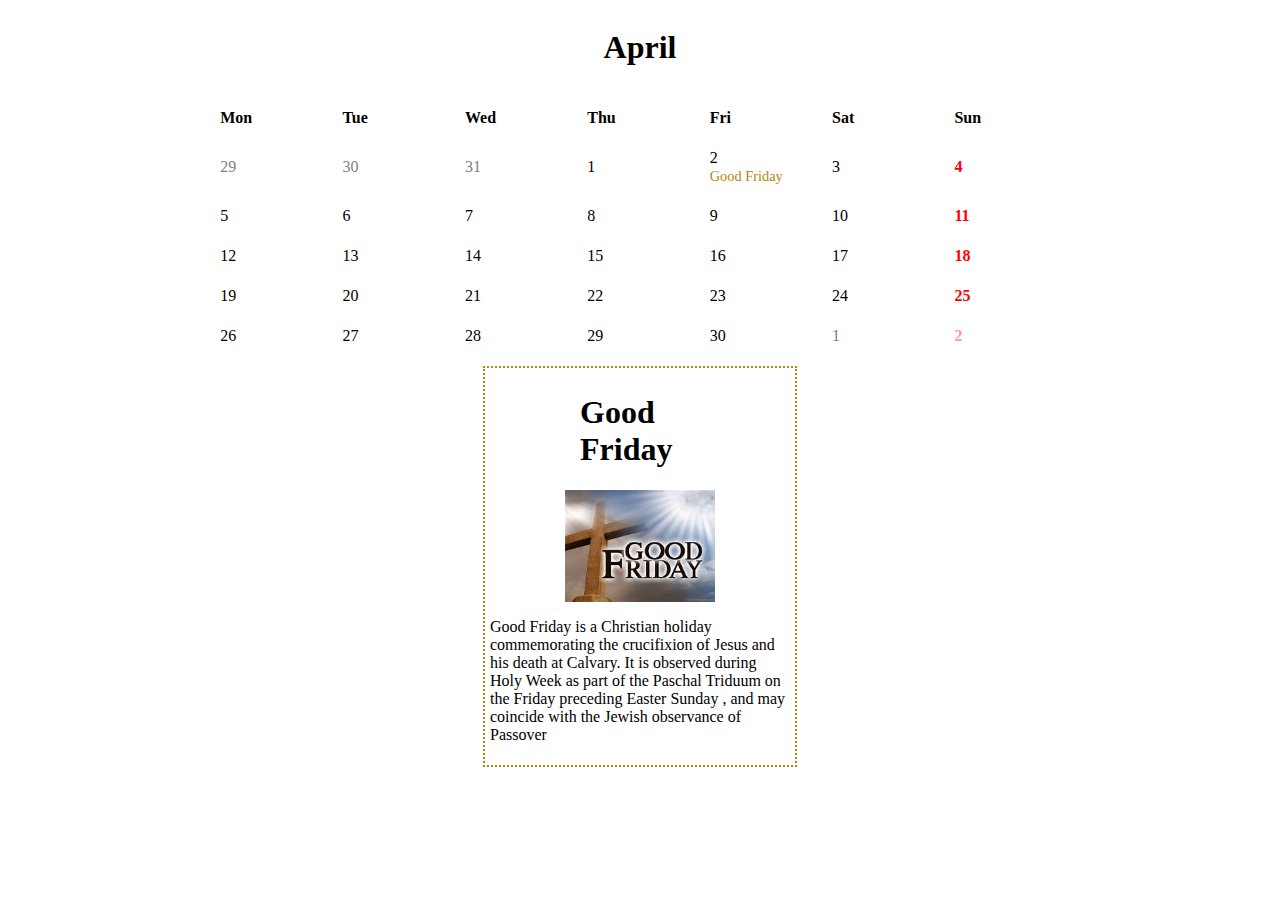
<file: apr.html>
<!DOCTYPE html>
<html lang="en">
<head>
    <title>Document</title>
    <meta charset="UTF-8">
    <meta http-equiv="X-UA-Compatible" content="IE=edge">
    <meta name="viewport" content="width=device-width, initial-scale=1.0">
    <link rel="stylesheet" href="style.css"
    
</head>
<body>
    <table style="border-spacing:15px 20px;" id="april" class="center_table">
        <caption><h1>April</h1></caption>
        <tr>
            <td class="name_Of_days">Mon</td>
            <td class="name_Of_days">Tue</td>
            <td class="name_Of_days">Wed</td>
            <td class="name_Of_days">Thu</td>
            <td class="name_Of_days">Fri</td>
            <td class="name_Of_days">Sat</td>
            <td class="name_Of_days">Sun</td>
           
        </tr>
        <tr>
            <td class="prev_or_next">29</td>
            <td class="prev_or_next">30</td>
            <td class="prev_or_next">31</td>
            <td>1</td>
            <td onmouseover="goodFriday()">2<br><span class="holidays_in_india">Good Friday</span></td>
            <td>3</td>
            <td class="sunday">4</td>

        </tr>
        <tr>
            <td>5</td>
            <td>6</td>
            <td>7</td>
            <td>8</td>
            <td>9</td>
            <td>10</td>
            <td class="sunday">11</td>

        </tr>
        <tr>
            <td>12</td>
            <td>13</td>
            <td>14</td>
            <td>15</td>
            <td>16</td>
            <td>17</td>
            <td class="sunday">18</td>

        </tr>
        <tr>
            <td>19</td>
            <td>20</td>
            <td>21</td>
            <td>22</td>
            <td>23</td>
            <td>24</td>
            <td class="sunday">25</td>

        </tr>
        <tr>
            <td >26</td>
            <td>27</td>
            <td>28</td>
            <td >29</td>
            <td >30</td>
            <td class="prev_or_next">1</td>
            <td class="sunday" style="opacity:0.4">2</td>

        </tr>
        
    </table>
    <div class="fest-description-india">
        
        <h1 class="center" style="margin-left: 30%;margin-right:30%">Good Friday</h1>
        <div class="festival">
            <img src="goodFriday.jpg" alt="newYear" class="center_img ">
        </div>
        <div class="description">
            <p class="describe">Good Friday is a Christian holiday commemorating the crucifixion of Jesus and his death at Calvary. It is observed during Holy Week as part of the Paschal Triduum on the Friday preceding Easter Sunday , and may coincide with the Jewish observance of Passover</p>
        </div>
    </div>
    <script src="script.js"></script>
</body>
    </html>
</file>
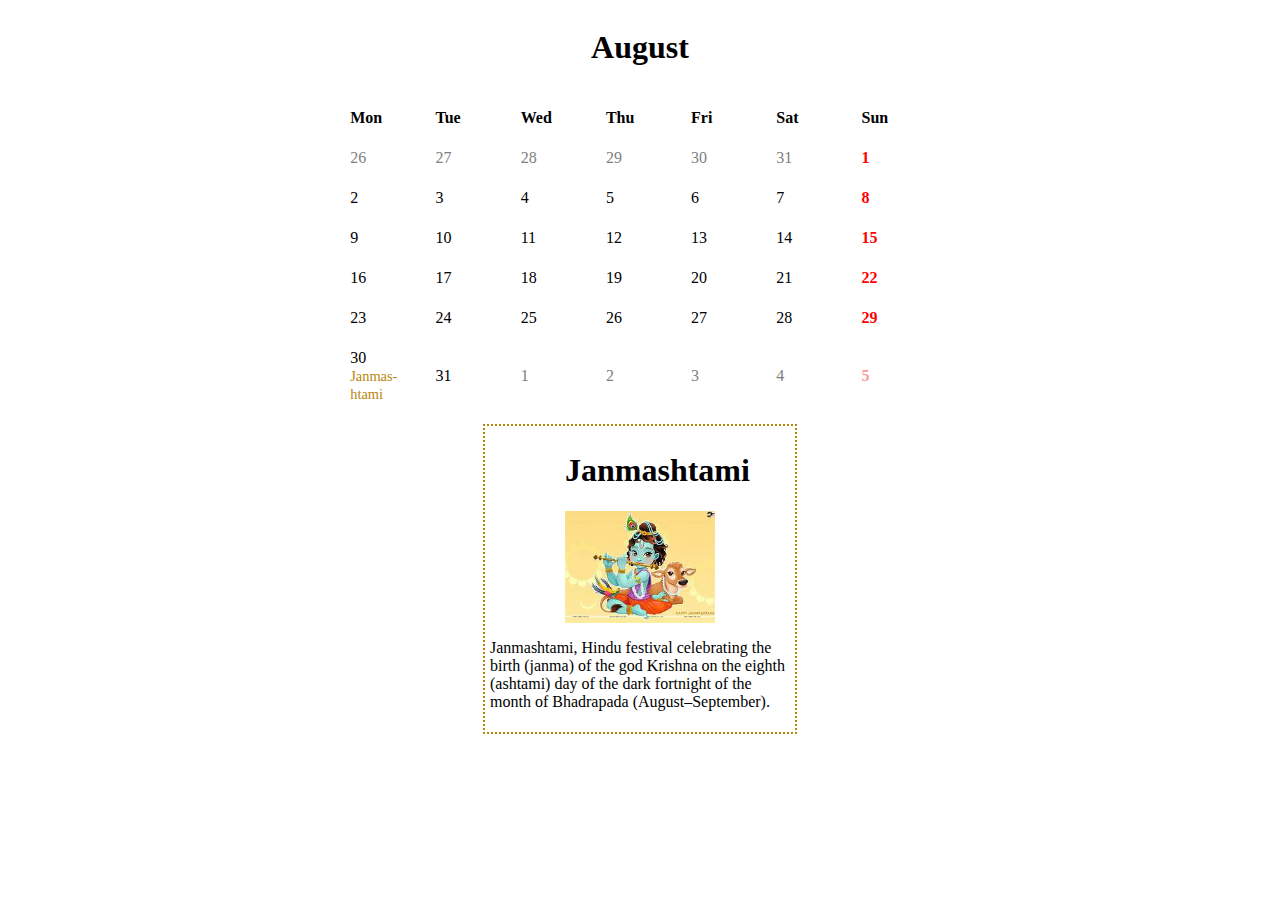
<file: aug.html>
<!DOCTYPE html>
<html lang="en">
<head>
    <title>Document</title>
    <meta charset="UTF-8">
    <meta http-equiv="X-UA-Compatible" content="IE=edge">
    <meta name="viewport" content="width=device-width, initial-scale=1.0">
    <link rel="stylesheet" href="style.css"
    
</head>
<body>
    <table style="border-spacing:15px 20px" id="august" class="center_table">
        <caption><h1>August</h1></caption>
        <tr>
            <td class="name_Of_days">Mon</td>
            <td class="name_Of_days">Tue</td>
            <td class="name_Of_days">Wed</td>
            <td class="name_Of_days">Thu</td>
            <td class="name_Of_days">Fri</td>
            <td class="name_Of_days">Sat</td>
            <td class="name_Of_days">Sun</td>
           
        </tr>
        <tr>
            <td class="prev_or_next">26</td>
            <td class="prev_or_next">27</td>
            <td class="prev_or_next">28</td>
            <td class="prev_or_next">29</td>
            <td class="prev_or_next">30</td>
            <td class="prev_or_next">31</td>
            <td class="sunday">1</td>
            

        </tr>
        <tr>
            <td>2</td>
            <td>3</td>
            <td>4</td>
            <td>5</td>
            <td>6</td>
            <td>7</td>
            <td class="sunday">8</td>
           

        </tr>
        <tr>
            <td>9</td>
            <td>10</td>
            <td>11</td>
            <td>12</td>
            <td>13</td>
            <td>14</td>
            <td class="sunday">15</td>
            

        </tr>
        <tr>
            <td>16</td>
            <td>17</td>
            <td>18</td>
            <td>19</td>
            <td>20</td>
            <td>21</td>
            <td class="sunday">22</td>
            

        </tr>
        <tr>
            <td>23</td>
            <td>24</td>
            <td>25</td>
            <td >26</td>
            <td >27</td>
            <td>28</td>
            <td class="sunday">29</td>

        </tr>
        <tr>
            <td onmouseover="janmashtami()">30<br><span class="holidays_in_india">Janmas-<br>htami</span></td>
            <td>31</td>
            <td class="prev_or_next">1</td>
            <td class="prev_or_next">2</td>
            <td class="prev_or_next">3</td>
            <td class="prev_or_next">4</td>
            <td class="sunday" style="opacity:0.4">5</td>

        </tr>
        
    </table>
    <div class="fest-description-india">
        <h1 class="center">Janmashtami</h1>
        <div class="festival">
            <img src="janmashtami.jpg" alt="newYear" class="center_img ">
        </div>
        <div class="description">
            <p class="describe">Janmashtami, Hindu festival celebrating the birth (janma) of the god Krishna on the eighth (ashtami) day of the dark fortnight of the month of Bhadrapada (August–September). </p>
        </div>
    </div>
    <script src="script.js"></script>
    </body>
    </html>
</file>
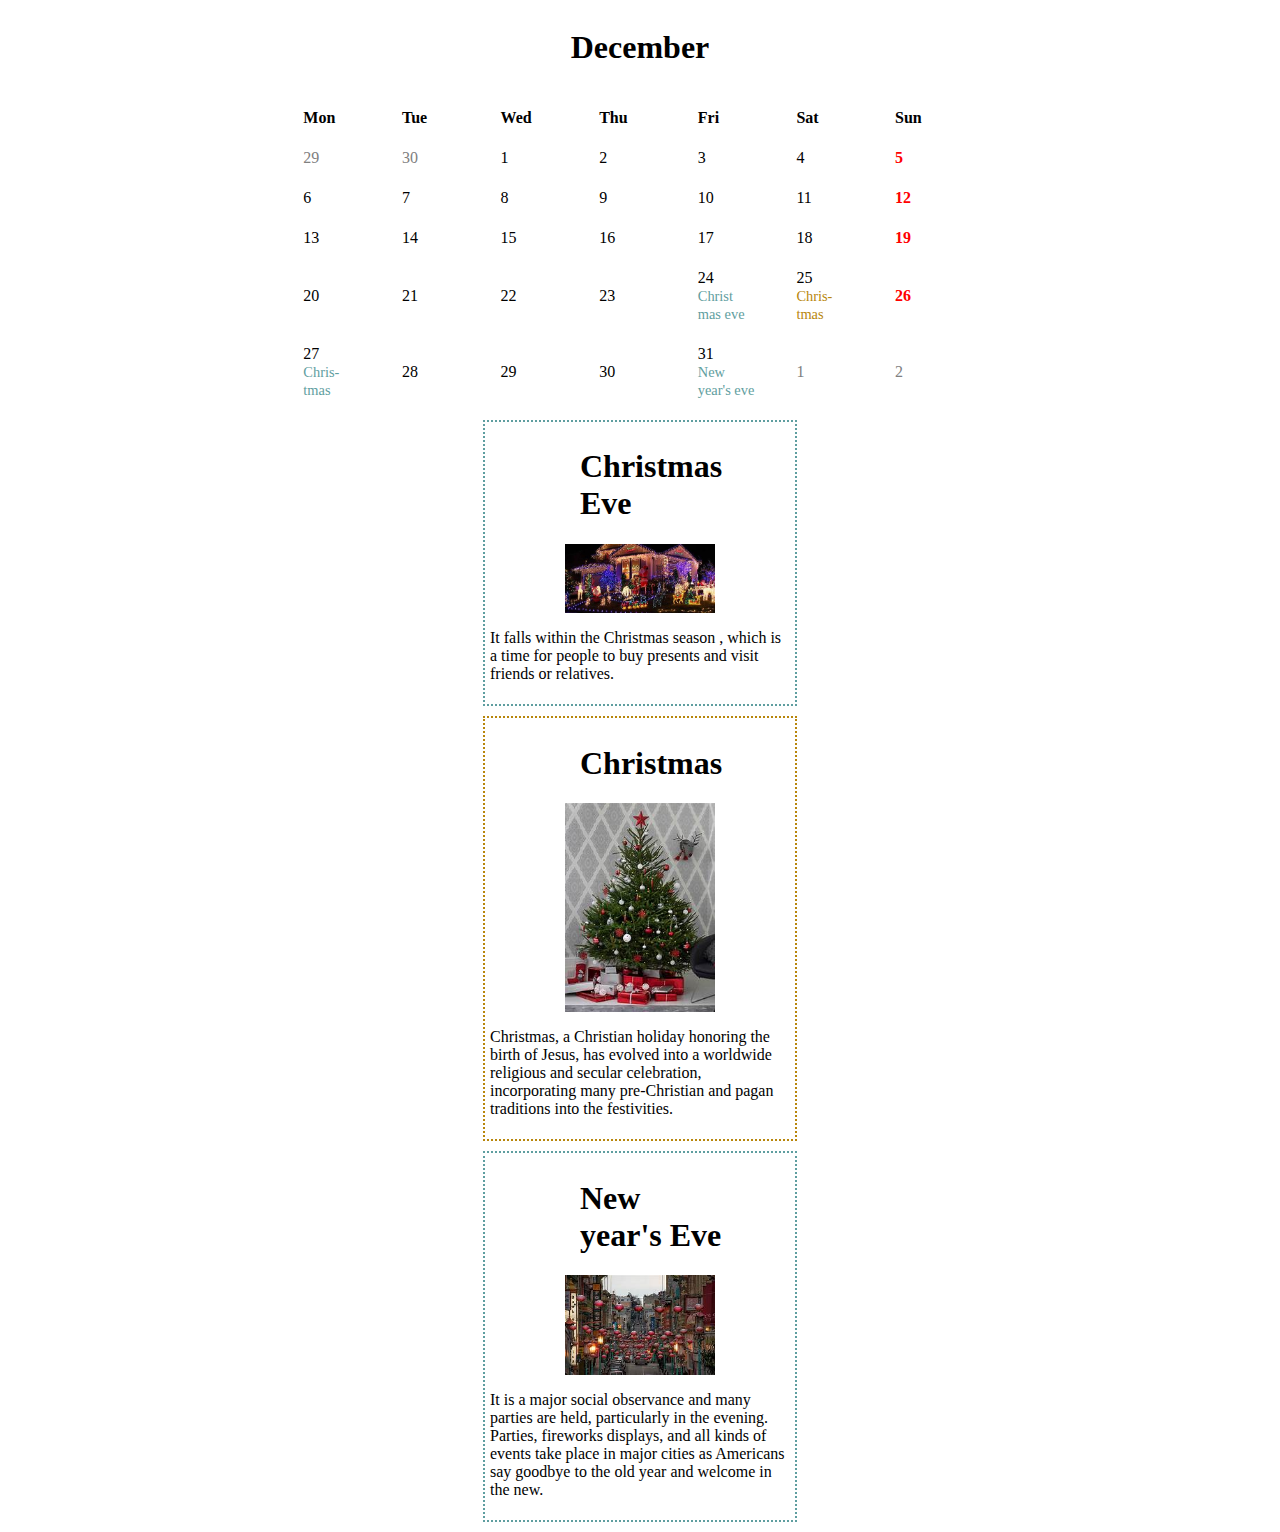
<file: dec.html>
<!DOCTYPE html>
<html lang="en">
<head>
    <title>Document</title>
    <meta charset="UTF-8">
    <meta http-equiv="X-UA-Compatible" content="IE=edge">
    <meta name="viewport" content="width=device-width, initial-scale=1.0">
    <link rel="stylesheet" href="style.css"
    
</head>
<body>
    <table style="border-spacing:15px 20px" id="december" class="center_table">
        <caption><h1>December</h1></caption>
        <tr>
            <td class="name_Of_days">Mon</td>
            <td class="name_Of_days">Tue</td>
            <td class="name_Of_days">Wed</td>
            <td class="name_Of_days">Thu</td>
            <td class="name_Of_days">Fri</td>
            <td class="name_Of_days">Sat</td>
            <td class="name_Of_days">Sun</td>
           
        </tr>
        <tr>
            
            <td class="prev_or_next">29</td>
            <td class="prev_or_next">30</td>
            <td>1</td>
            <td>2</td>
           <td>3</td>
           <td>4</td>
            <td class="sunday">5</td>
            

        </tr>
        <tr>
            
           
            <td>6</td>
            <td>7</td>
            <td>8</td>
            <td>9</td>
            <td>10</td>
            <td>11</td>
            <td class="sunday">12</td>
           

        </tr>
        <tr>
            
           
            <td>13</td>
            <td>14</td>
            <td>15</td>
            <td>16</td>
            <td>17</td>
            <td>18</td>
            <td class="sunday">19</td>
            

        </tr>
        <tr>
            
           
            <td>20</td>
            <td>21</td>
            <td>22</td>
            <td>23</td>
            <td onmouseover="eve()">24<br><span class="holidays_in_dallas">Christ<br>mas eve</span></td>
            <td onmouseover="christmas()">25<br><span class="holidays_in_india" >Chris-<br>tmas</span></td>
            <td class="sunday">26</td>
            

        </tr>
        <tr>
           
           
            <td onmouseover="christmas()">27<br><span class="holidays_in_dallas" >Chris-<br>tmas</span></td>
            <td>28</td>
            <td>29</td>
            <td>30</td>
            <td onmouseover="newEve()">31<br><span class="holidays_in_dallas">New <br>year's eve</span></td>
            <td class="prev_or_next">1</td>
            <td class="prev_or_next">2</td>

        </tr>
        
        
    </table>
    <div class="fest-description-dallas">
        <h1 class="center" style="margin-left:30%;">Christmas Eve</h1>
        <div class="festival">
            <img src="eve.jpg" alt="newYear" class="center_img ">
        </div>
        <div class="description">
            <p class="describe">It falls within the Christmas season , which is a time for people to buy presents and visit friends or relatives. </p>
        </div>
        </div>
    <div class="fest-description-india">
        <h1 class="center" style="margin-left:30%;">Christmas</h1>
        <div class="festival">
            <img src="christmas.jpg" alt="newYear" class="center_img ">
        </div>
        <div class="description">
            <p class="describe">Christmas, a Christian holiday honoring the birth of Jesus, has evolved into a worldwide religious and secular celebration, incorporating many pre-Christian and pagan traditions into the festivities.</p>
        </div>
        </div>
        <div class="fest-description-dallas">
            <h1 class="center" style="margin-left:30%;">New year's Eve</h1>
            <div class="festival">
                <img src="newEve.jpg" alt="newYear" class="center_img ">
            </div>
            <div class="description">
                <p class="describe"> It is a major social observance and many parties are held, particularly in the evening. Parties, fireworks displays, and all kinds of events take place in major cities as Americans say goodbye to the old year and welcome in the new.</p>
            </div>
            </div>
       
    <script src="script.js"></script>
    </body>
    </html>
</file>
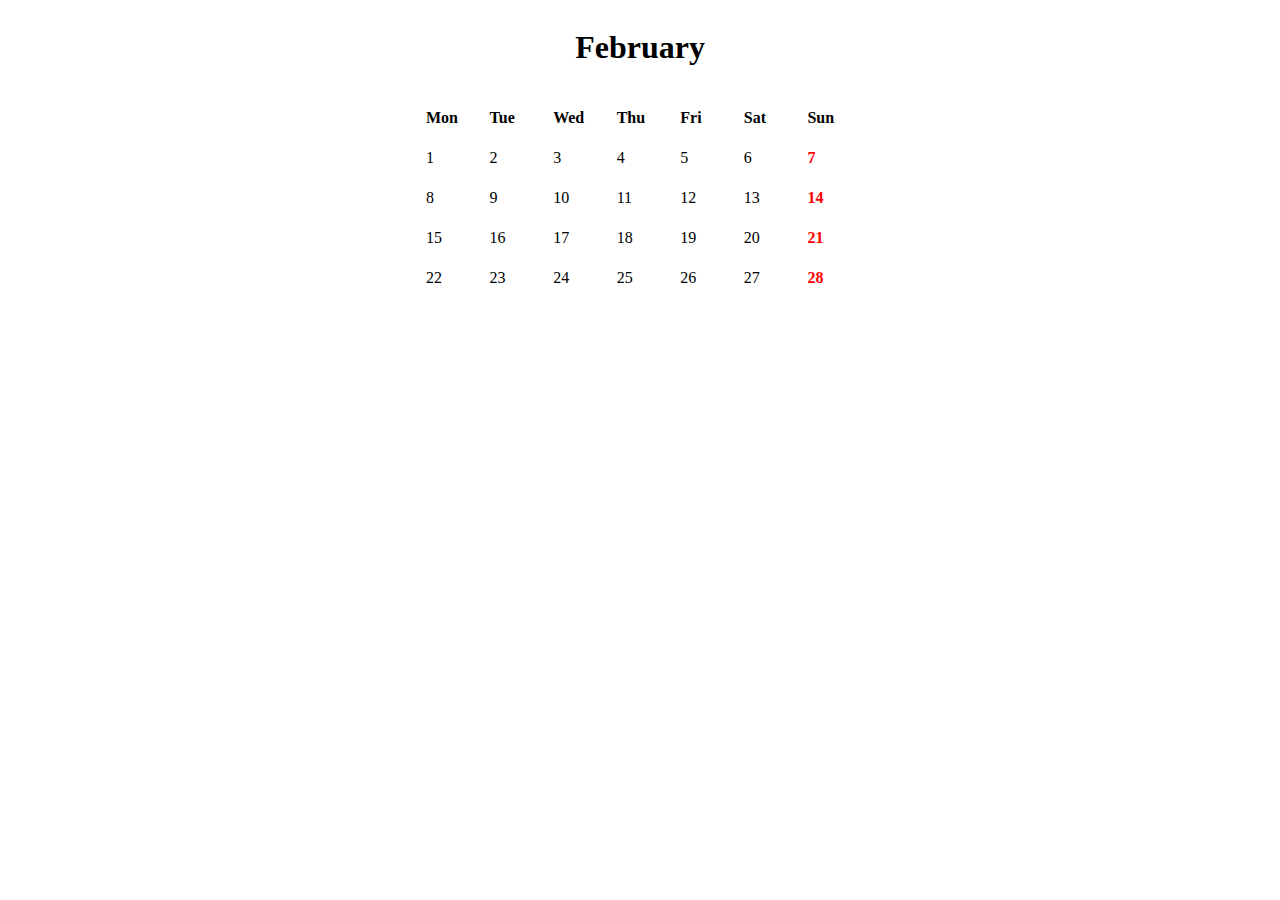
<file: feb.html>
<!DOCTYPE html>
<html lang="en">
<head>
    <title>Document</title>
    <meta charset="UTF-8">
    <meta http-equiv="X-UA-Compatible" content="IE=edge">
    <meta name="viewport" content="width=device-width, initial-scale=1.0">
    <link rel="stylesheet" href="https://cdnjs.cloudflare.com/ajax/libs/font-awesome/4.7.0/css/font-awesome.min.css">
    <link rel="stylesheet" href="style.css"
    
</head>
<body>
<table style="border-spacing:15px 20px" id="february" class="center_table">
    <caption><h1>February</h1></caption>
    <tr>
        <td class="name_Of_days">Mon</td>
        <td class="name_Of_days">Tue</td>
        <td class="name_Of_days">Wed</td>
        <td class="name_Of_days">Thu</td>
        <td class="name_Of_days">Fri</td>
        <td class="name_Of_days">Sat</td>
        <td class="name_Of_days">Sun</td>
       
    </tr>
    <tr>
        <td>1</td>
        <td>2</td>
        <td>3</td>
        <td>4</td>
        <td>5</td>
        <td>6</td>
        <td class="sunday">7</td>

    </tr>
    <tr>
        <td>8</td>
        <td>9</td>
        <td>10</td>
        <td>11</td>
        <td>12</td>
        <td>13</td>
        <td class="sunday">14</td>

    </tr>
    <tr>
        <td>15</td>
        <td>16</td>
        <td>17</td>
        <td>18</td>
        <td>19</td>
        <td>20</td>
        <td class="sunday">21</td>

    </tr>
    <tr>
        <td>22</td>
        <td>23</td>
        <td>24</td>
        <td>25</td>
        <td>26</td>
        <td>27</td>
        <td class="sunday">28</td>

    </tr>
    
</table>
<div class="noholiday">
    <i class="fa fa-snowman"></i>
</div>
<script src="script.js"></script>
</body>
</html>
</file>
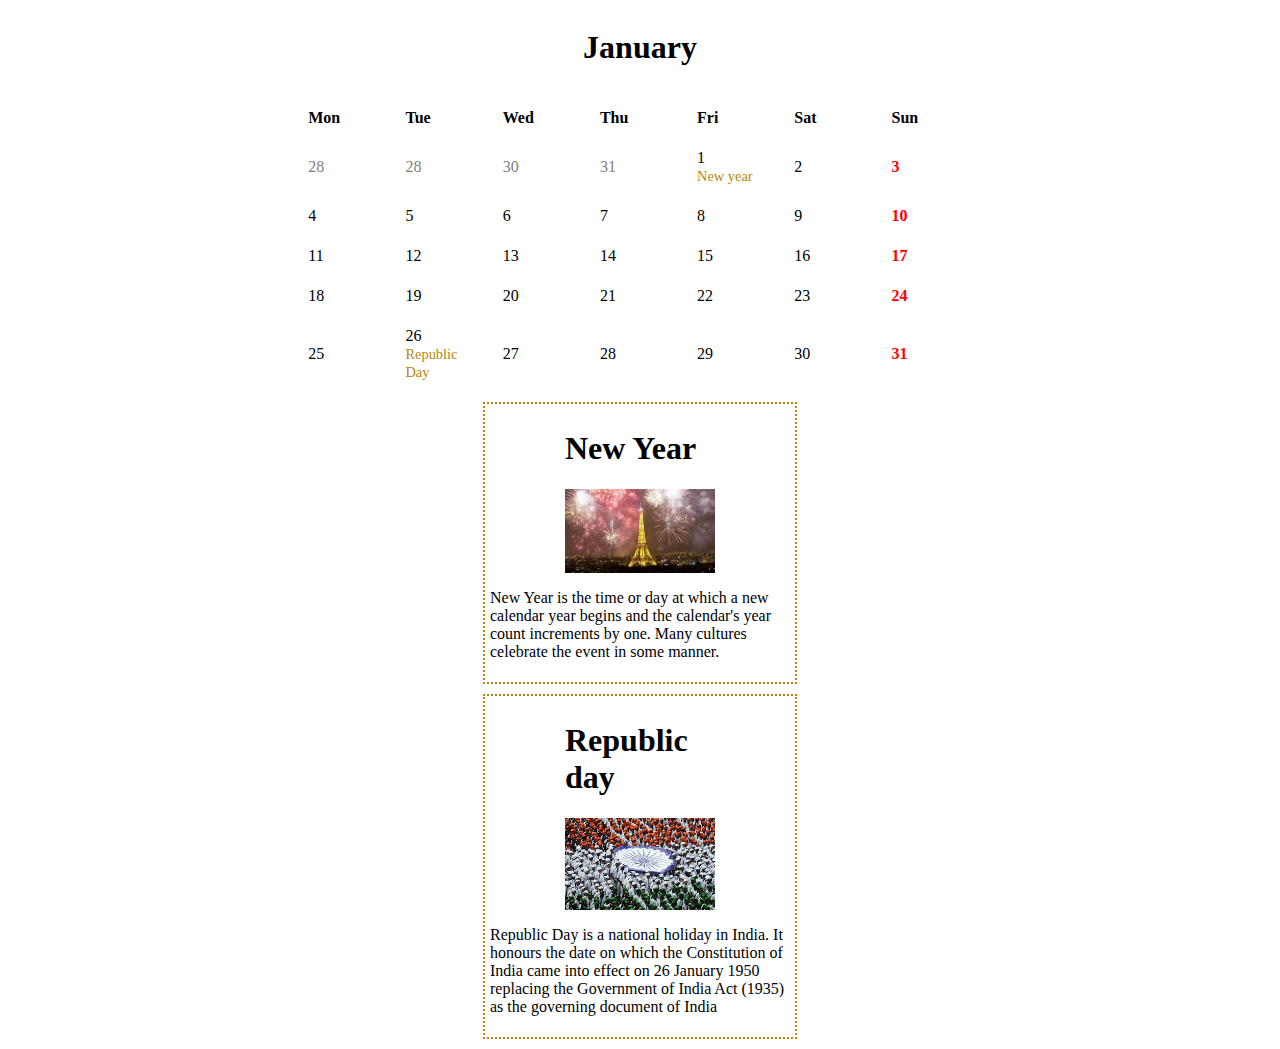
<file: jan.html>
<!DOCTYPE html>
<html lang="en">
<head>
    <title>Document</title>
    <meta charset="UTF-8">
    <meta http-equiv="X-UA-Compatible" content="IE=edge">
    <meta name="viewport" content="width=device-width, initial-scale=1.0">
    <link rel="stylesheet" href="style.css"
   

    
</head>
<body>
    <table style="border-spacing:15px 20px" id="jaunary" class="center_table">
        <caption><h1>January</h1></caption>
        <tr>
            <td class="name_Of_days">Mon</td>
            <td class="name_Of_days">Tue</td>
            <td class="name_Of_days">Wed</td>
            <td class="name_Of_days">Thu</td>
            <td class="name_Of_days">Fri</td>
            <td class="name_Of_days">Sat</td>
            <td class="name_Of_days">Sun</td>
           
        </tr>
        <tr>
            <td class="prev_or_next">28</td>
            <td class="prev_or_next">28</td>
            <td class="prev_or_next">30</td>
            <td class="prev_or_next">31</td>
            <td onMouseOver="newYear()">1<br><span class="holidays_in_india">New year</span></td>
            <td>2</td>
            <td class="sunday">3</td>

        </tr>
        <tr>
            <td>4</td>
            <td>5</td>
            <td>6</td>
            <td>7</td>
            <td>8</td>
            <td>9</td>
            <td class="sunday">10</td>

        </tr>
        <tr>
            <td>11</td>
            <td>12</td>
            <td>13</td>
            <td>14</td>
            <td>15</td>
            <td>16</td>
            <td class="sunday">17</td>

        </tr>
        <tr>
            <td>18</td>
            <td>19</td>
            <td>20</td>
            <td>21</td>
            <td>22</td>
            <td>23</td>
            <td class="sunday">24</td>

        </tr>
        <tr>
            <td>25</td>
            <td onmouseover="republicDay()">26<br><span class="holidays_in_india">Republic<br>Day</span></td>
            <td>27</td>
            <td>28</td>
            <td>29</td>
            <td>30</td>
            <td class="sunday">31</td>

        </tr>
    </table>
    <div class="fest-description-india">
        <h1 class="center">New Year</h1>
        <div class="festival">
            <img src="newYear.jpg" alt="newYear" class="center_img ">
        </div>
        <div class="description">
            <p class="describe">New Year is the time or day at which a new calendar year begins and the calendar's year count increments by one. Many cultures celebrate the event in some manner.</p>
        </div>
    </div>
    <div class="fest-description-india">
        <h1 class="center">Republic day</h1>
        <div class="festival">
            <img src="republicDay.jpg" alt="newYear" class="center_img ">
        </div>
        <div class="description">
            <p class="describe">Republic Day is a national holiday in India. It honours the date on which the Constitution of India came into effect on 26 January 1950 replacing the Government of India Act (1935) as the governing document of India</p>
        </div>
    </div>
    <script src="script.js"></script>
    </body>
    </html>
</file>
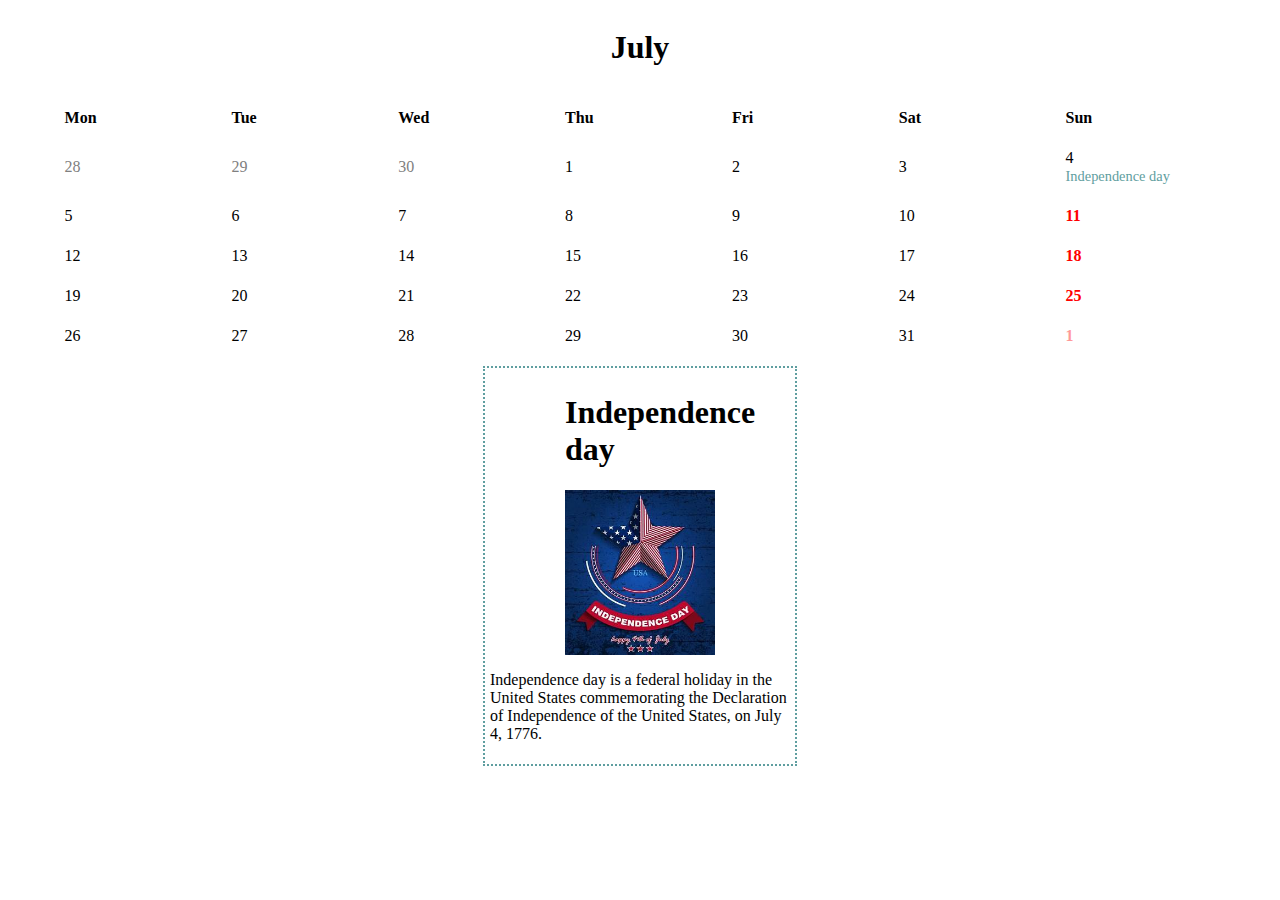
<file: july.html>
<!DOCTYPE html>
<html lang="en">
<head>
    <title>Document</title>
    <meta charset="UTF-8">
    <meta http-equiv="X-UA-Compatible" content="IE=edge">
    <meta name="viewport" content="width=device-width, initial-scale=1.0">
    <link rel="stylesheet" href="style.css"
    
</head>
<body>
    <table style="border-spacing:15px 20px" id="july" class="center_table">
        <caption><h1>July</h1></caption>
        <tr>
            <td class="name_Of_days">Mon</td>
            <td class="name_Of_days">Tue</td>
            <td class="name_Of_days">Wed</td>
            <td class="name_Of_days">Thu</td>
            <td class="name_Of_days">Fri</td>
            <td class="name_Of_days">Sat</td>
            <td class="name_Of_days">Sun</td>
           
        </tr>
        <tr>
            <td class="prev_or_next">28</td>
            <td class="prev_or_next">29</td>
            <td class="prev_or_next">30</td>
            <td>1</td>
            <td>2</td>
            <td>3</td>
            <td onmouseover="independenceDay()">4<br><span class="holidays_in_dallas">Independence day</span></td>
            

        </tr>
        <tr>
            <td>5</td>
            <td>6</td>
            <td>7</td>
            <td>8</td>
            <td>9</td>
            <td>10</td>
            <td class="sunday">11</td>
           

        </tr>
        <tr>
            <td>12</td>
            <td>13</td>
            <td>14</td>
            <td>15</td>
            <td>16</td>
            <td>17</td>
            <td class="sunday">18</td>
            

        </tr>
        <tr>
            <td>19</td>
            <td>20</td>
            <td>21</td>
            <td>22</td>
            <td>23</td>
            <td>24</td>
            <td class="sunday">25</td>
            

        </tr>
        <tr>
            <td>26</td>
            <td>27</td>
            <td>28</td>
            <td>29</td>
            <td>30</td>
            <td>31</td>
            <td class="sunday" style="opacity:0.4">1</td>

        </tr>
        
    </table>
    <div class="fest-description-dallas">
        <h1 class="center">Independence day</h1>
        <div class="festival">
            <img src="dallasInDay.jpg" alt="newYear" class="center_img ">
        </div>
        <div class="description">
            <p class="describe">Independence day is a federal holiday in the United States commemorating the Declaration of Independence of the United States, on July 4, 1776.</p>
        </div>
        </div>
    <script src="script.js"></script>
    </body>
</html>
</file>
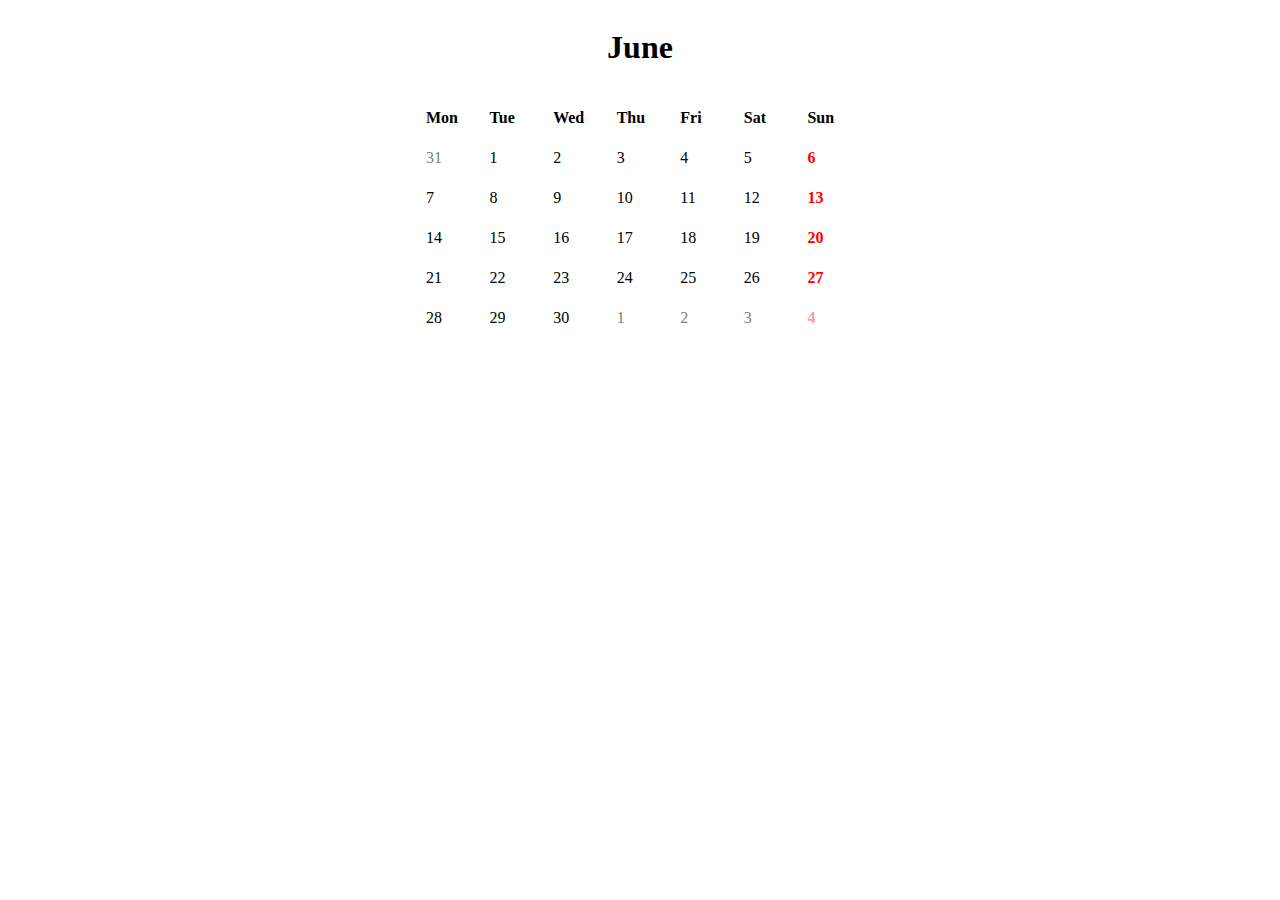
<file: june.html>
<!DOCTYPE html>
<html lang="en">
<head>
    <title>Document</title>
    <meta charset="UTF-8">
    <meta http-equiv="X-UA-Compatible" content="IE=edge">
    <meta name="viewport" content="width=device-width, initial-scale=1.0">
    <link rel="stylesheet" href="style.css"
    
</head>
<body>
    <table style="border-spacing:15px 20px" id="june" class="center_table">
        <caption><h1>June</h1></caption>
        <tr>
            <td class="name_Of_days">Mon</td>
            <td class="name_Of_days">Tue</td>
            <td class="name_Of_days">Wed</td>
            <td class="name_Of_days">Thu</td>
            <td class="name_Of_days">Fri</td>
            <td class="name_Of_days">Sat</td>
            <td class="name_Of_days">Sun</td>
           
        </tr>
        <tr>
            <td class="prev_or_next">31</td>
            <td>1</td>
            <td>2</td>
            <td>3</td>
            <td>4</td>
            <td>5</td>
            <td class="sunday">6</td>
            

        </tr>
        <tr>
            <td>7</td>
            <td>8</td>
            <td>9</td>
            <td>10</td>
            <td>11</td>
            <td>12</td>
            <td class="sunday">13</td>
           

        </tr>
        <tr>
            <td>14</td>
            <td>15</td>
            <td>16</td>
            <td>17</td>
            <td>18</td>
            <td>19</td>
            <td class="sunday">20</td>
            

        </tr>
        <tr>
            <td>21</td>
            <td>22</td>
            <td>23</td>
            <td>24</td>
            <td>25</td>
            <td>26</td>
            <td class="sunday">27</td>
            

        </tr>
        <tr>
            <td>28</td>
            <td>29</td>
            <td>30</td>
            <td class="prev_or_next">1</td>
            <td class="prev_or_next">2</td>
            <td class="prev_or_next">3</td>
            <td class="sunday" style="opacity:0.4">4</td>

        </tr>
        </table>
        <script src="script.js"></script>
        </body>
        </html>
</file>
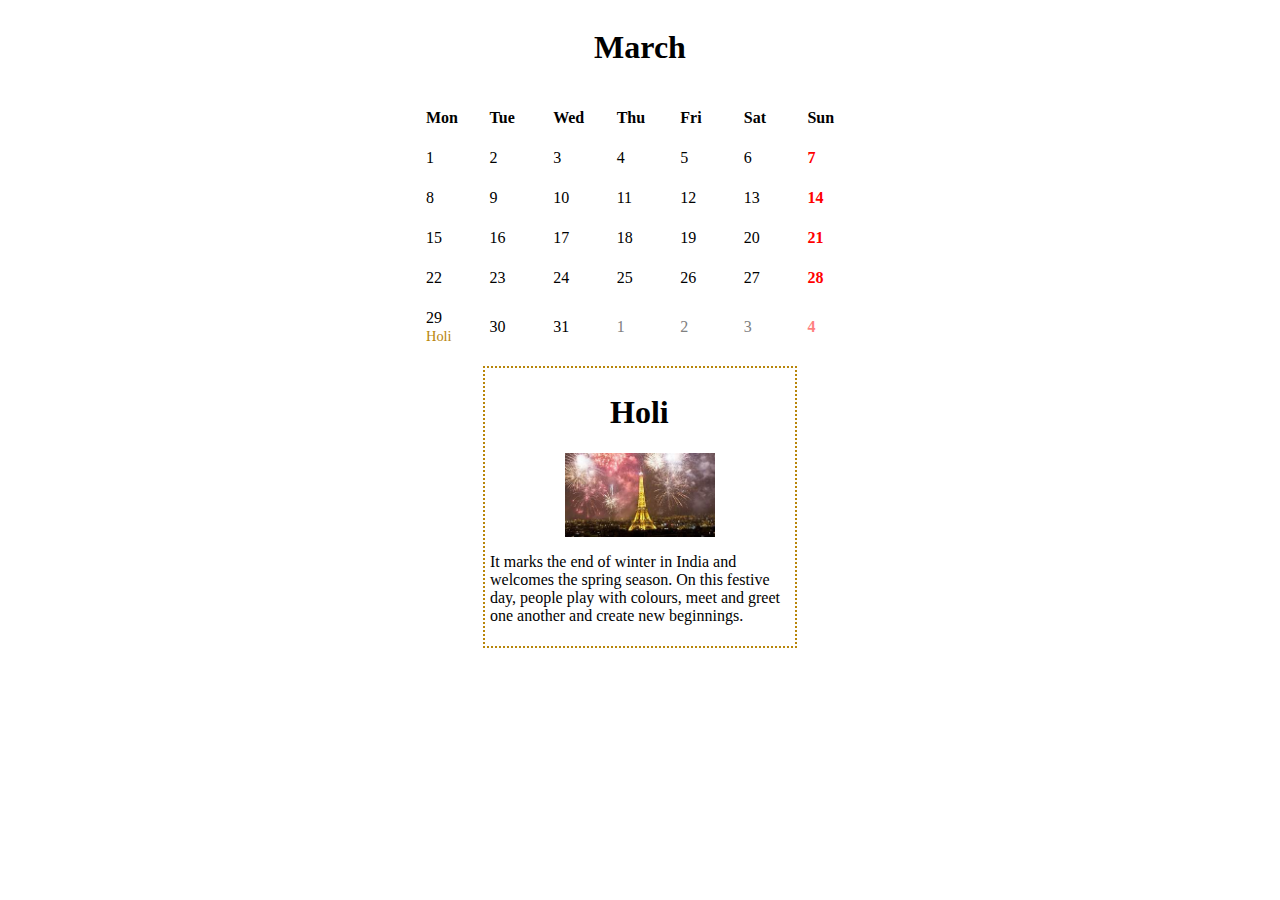
<file: mar.html>
<!DOCTYPE html>
<html lang="en">
<head>
    <title>Document</title>
    <meta charset="UTF-8">
    <meta http-equiv="X-UA-Compatible" content="IE=edge">
    <meta name="viewport" content="width=device-width, initial-scale=1.0">
    <link rel="stylesheet" href="style.css"
    
</head>
<body>
    <table style="border-spacing:15px 20px;" id="march" class="center_table">
        <caption><h1>March</h1></caption>
        <tr>
            <td class="name_Of_days">Mon</td>
            <td class="name_Of_days">Tue</td>
            <td class="name_Of_days">Wed</td>
            <td class="name_Of_days">Thu</td>
            <td class="name_Of_days">Fri</td>
            <td class="name_Of_days">Sat</td>
            <td class="name_Of_days">Sun</td>
           
        </tr>
        <tr>
            <td>1</td>
            <td>2</td>
            <td>3</td>
            <td>4</td>
            <td>5</td>
            <td>6</td>
            <td class="sunday">7</td>

        </tr>
        <tr>
            <td>8</td>
            <td>9</td>
            <td>10</td>
            <td>11</td>
            <td>12</td>
            <td>13</td>
            <td class="sunday">14</td>

        </tr>
        <tr>
            <td>15</td>
            <td>16</td>
            <td>17</td>
            <td>18</td>
            <td>19</td>
            <td>20</td>
            <td class="sunday">21</td>

        </tr>
        <tr>
            <td>22</td>
            <td>23</td>
            <td>24</td>
            <td>25</td>
            <td>26</td>
            <td>27</td>
            <td class="sunday">28</td>

        </tr>
        <tr>
            <td onmouseover="holi()">29<br><span class="holidays_in_india">Holi</span></td>
            <td>30</td>
            <td>31</td>
            <td class="prev_or_next">1</td>
            <td class="prev_or_next">2</td>
            <td class="prev_or_next">3</td>
            <td class="sunday" style="opacity:0.5">4</td>

        </tr>
        
    </table>
    <div class="fest-description-india">
        <h1 class="center" style="margin-left: 40%;margin-right:40%">Holi</h1>
        <div class="festival">
            <img src="newYear.jpg" alt="newYear" class="center_img ">
        </div>
        <div class="description">
            <p class="describe">It marks the end of winter in India and welcomes the spring season. On this festive day, people play with colours, meet and greet one another and create new beginnings.</p>
        </div>
    </div>
    <script src="script.js"></script>
</body>
</html>
</file>
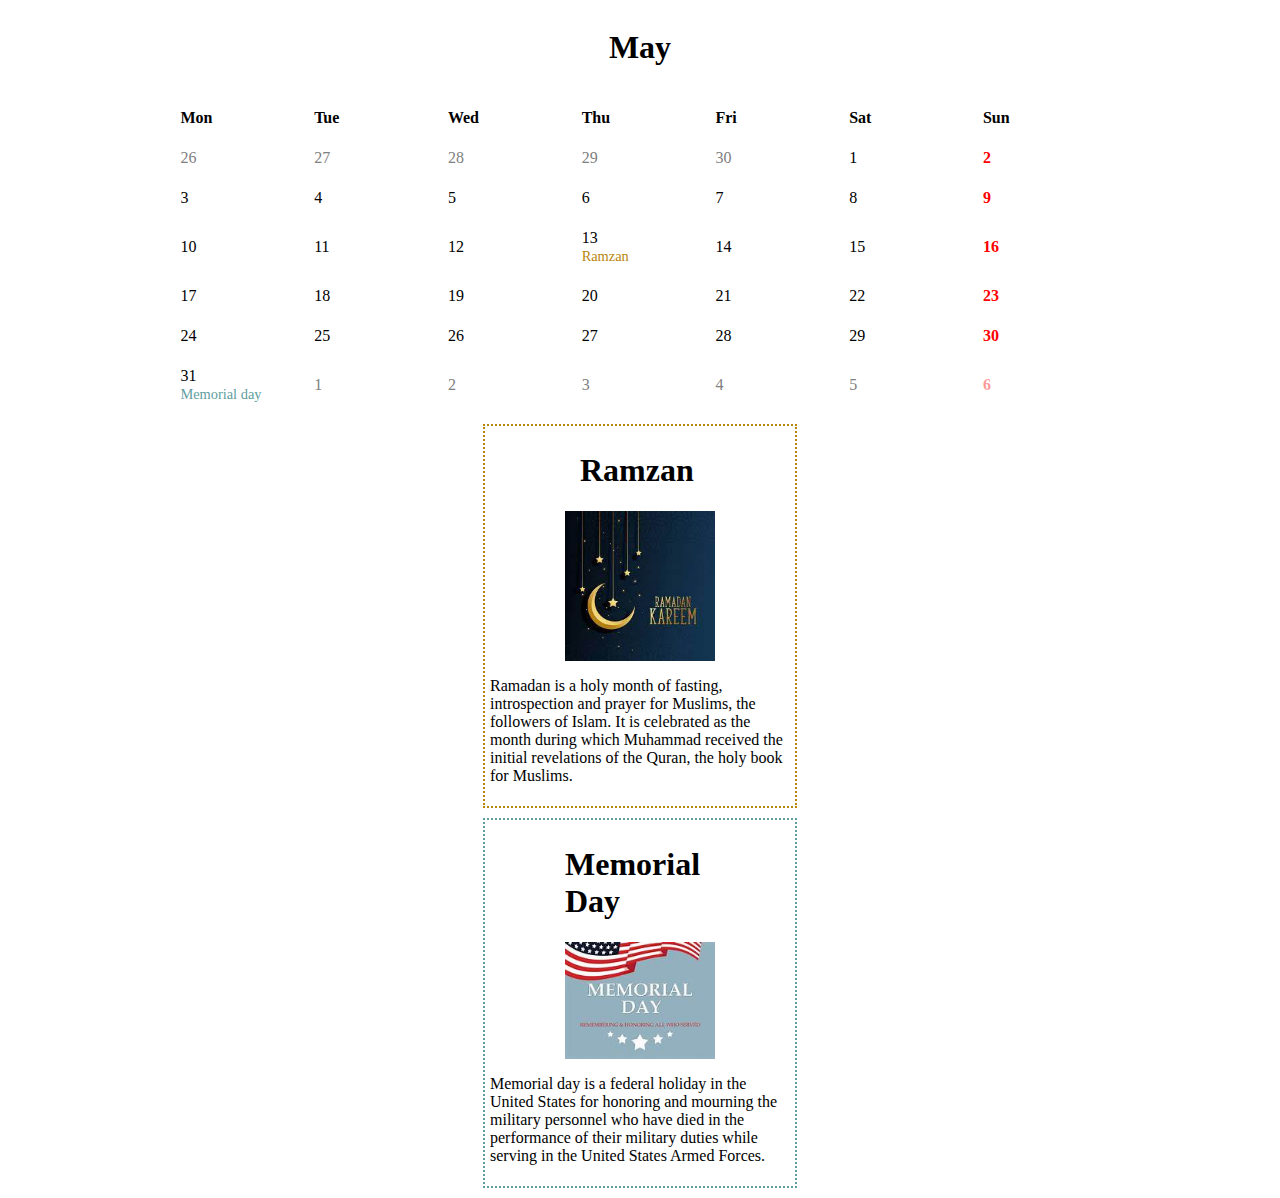
<file: may.html>
<!DOCTYPE html>
<html lang="en">
<head>
    <title>Document</title>
    <meta charset="UTF-8">
    <meta http-equiv="X-UA-Compatible" content="IE=edge">
    <meta name="viewport" content="width=device-width, initial-scale=1.0">
    <link rel="stylesheet" href="style.css"
    
</head>
<body>
    <table style="border-spacing:15px 20px;" id="may" class="center_table">
        <caption><h1>May</h1></caption>
        <tr>
            <td class="name_Of_days">Mon</td>
            <td class="name_Of_days">Tue</td>
            <td class="name_Of_days">Wed</td>
            <td class="name_Of_days">Thu</td>
            <td class="name_Of_days">Fri</td>
            <td class="name_Of_days">Sat</td>
            <td class="name_Of_days">Sun</td>
           
        </tr>
        <tr>
            <td class="prev_or_next">26</td>
            <td class="prev_or_next">27</td>
            <td class="prev_or_next">28</td>
            <td class="prev_or_next">29</td>
            <td class="prev_or_next">30</td>
            <td>1</td>
            <td class="sunday">2</td>

        </tr>
        <tr>
            <td>3</td>
            <td>4</td>
            <td>5</td>
            <td>6</td>
            <td>7</td>
            <td>8</td>
            <td class="sunday">9</td>

        </tr>
        <tr>
            <td>10</td>
            <td>11</td>
            <td>12</td>
            <td onmouseover="ramzan()">13<br><span class="holidays_in_india">Ramzan</span></td>
            <td>14</td>
            <td>15</td>
            <td class="sunday">16</td>

        </tr>
        <tr>
            <td>17</td>
            <td>18</td>
            <td>19</td>
            <td>20</td>
            <td>21</td>
            <td>22</td>
            <td class="sunday">23</td>

        </tr>
        <tr>
            <td >24</td>
            <td>25</td>
            <td>26</td>
            <td >27</td>
            <td >28</td>
            <td>29</td>
            <td class="sunday">30</td>

        </tr>
        <tr>
            <td onmouseover="memorialDay()">31<br><span class="holidays_in_dallas">Memorial day</span> </td>
            <td class="prev_or_next">1</td>
            <td class="prev_or_next">2</td>
            <td  class="prev_or_next">3</td>
            <td class="prev_or_next">4</td>
            <td class="prev_or_next">5</td>
            <td class="sunday" style="opacity:0.4">6</td>

        </tr>

        
    </table>
    <div class="fest-description-india">
        
        <h1 class="center" style="margin-left: 30%;margin-right:30%">Ramzan</h1>
        <div class="festival">
            <img src="ramzan.jpg" alt="newYear" class="center_img ">
        </div>
        <div class="description">
            <p class="describe">Ramadan is a holy month of fasting, introspection and prayer for Muslims, the followers of Islam. It is celebrated as the month during which Muhammad received the initial revelations of the Quran, the holy book for Muslims.</p>
        </div>
    </div>
    <div class="fest-description-dallas">
        <h1 class="center">Memorial Day</h1>
        <div class="festival">
            <img src="memorialDay.jpg" alt="newYear" class="center_img ">
        </div>
        <div class="description">
            <p class="describe">Memorial day is a federal holiday in the United States for honoring and mourning the military personnel who have died in the performance of their military duties while serving in the United States Armed Forces.</p>
        </div>
    </div>
    <script src="script.js"></script>
    </body>
    </html>
</file>
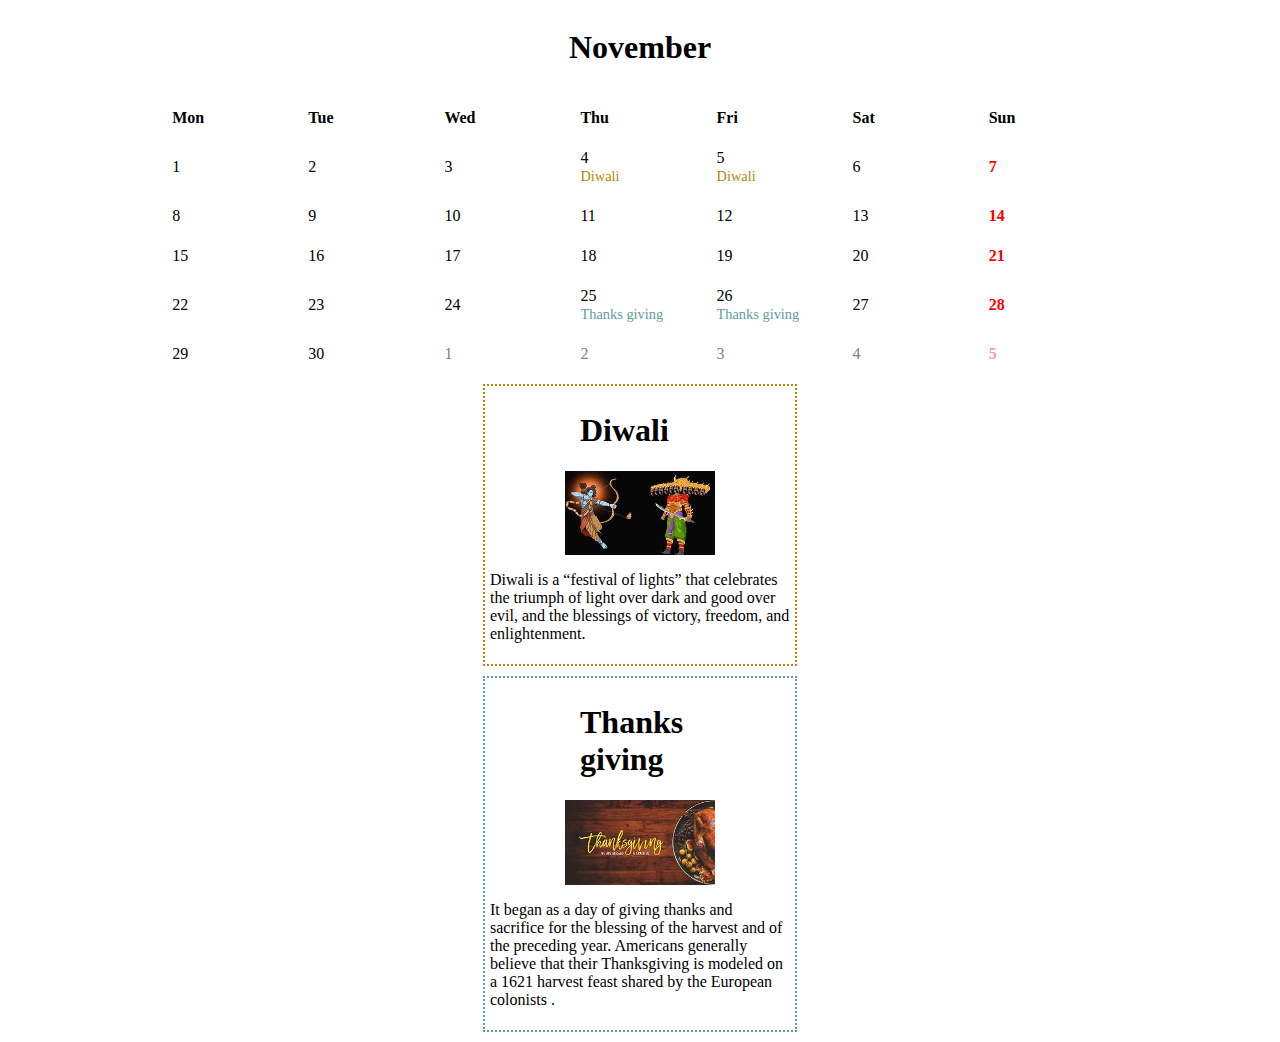
<file: nov.html>
<!DOCTYPE html>
<html lang="en">
<head>
    <title>Document</title>
    <meta charset="UTF-8">
    <meta http-equiv="X-UA-Compatible" content="IE=edge">
    <meta name="viewport" content="width=device-width, initial-scale=1.0">
    <link rel="stylesheet" href="style.css"
    
</head>
<body>
    <table style="border-spacing:15px 20px;" id="november" class="center_table">
        <caption><h1>November</h1></caption>
        <tr>
            <td class="name_Of_days">Mon</td>
            <td class="name_Of_days">Tue</td>
            <td class="name_Of_days">Wed</td>
            <td class="name_Of_days">Thu</td>
            <td class="name_Of_days">Fri</td>
            <td class="name_Of_days">Sat</td>
            <td class="name_Of_days">Sun</td>
           
        </tr>
        <tr>
            <td>1</td>
            <td>2</td>
            <td>3</td>
            <td onmouseover="diwali()">4<br><span class="holidays_in_india">Diwali</span></td>
            <td onmouseover="diwali()">5<br><span class="holidays_in_india">Diwali</span></td>
            <td>6</td>
            <td class="sunday">7</td>

        </tr>
        <tr>
           
            <td>8</td>
            <td>9</td>
            <td>10</td>
            <td>11</td>
            <td>12</td>
            <td>13</td>
            <td class="sunday">14</td>

        </tr>
        <tr>
            
            <td>15</td>
            <td>16</td>
            <td>17</td>
            <td>18</td>
            <td>19</td>
            <td>20</td>
            <td class="sunday">21</td>

        </tr>
        <tr>
           
            <td>22</td>
            <td>23</td>
            <td>24</td>
            <td onmouseover="thanksGiving()">25<br><span class="holidays_in_dallas">Thanks giving</span></td>
            <td onmouseover="thanksGiving()">26<br><span class="holidays_in_dallas">Thanks giving</span></td>
            <td>27</td>
            <td class="sunday">28</td>

        </tr>
        <tr>
            <td >29</td>
            <td>30</td>
            <td class="prev_or_next">1</td>
            <td class="prev_or_next">2</td>
            <td class="prev_or_next">3</td>
            <td class="prev_or_next">4</td>
            <td class="sunday" style="opacity:0.4">5</td>

        </tr>
        
    </table>
    <div class="fest-description-india">
        <h1 class="center" style="margin-left:30%;">Diwali</h1>
        <div class="festival">
            <img src="dussehra.jpg" alt="newYear" class="center_img ">
        </div>
        <div class="description">
            <p class="describe">Diwali is a “festival of lights” that celebrates the triumph of light over dark and good over evil, and the blessings of victory, freedom, and enlightenment. </p>
        </div>
    </div>
    <div class="fest-description-dallas">
        <h1 class="center" style="margin-left:30%;">Thanks giving</h1>
        <div class="festival">
            <img src="thankGiving.jpg" alt="newYear" class="center_img ">
        </div>
        <div class="description">
            <p class="describe">It began as a day of giving thanks and sacrifice for the blessing of the harvest and of the preceding year.  Americans generally believe that their Thanksgiving is modeled on a 1621 harvest feast shared by the European colonists .</p>
        </div>
    </div>
    <script src="script.js"></script>
</body>
    </html>
</file>
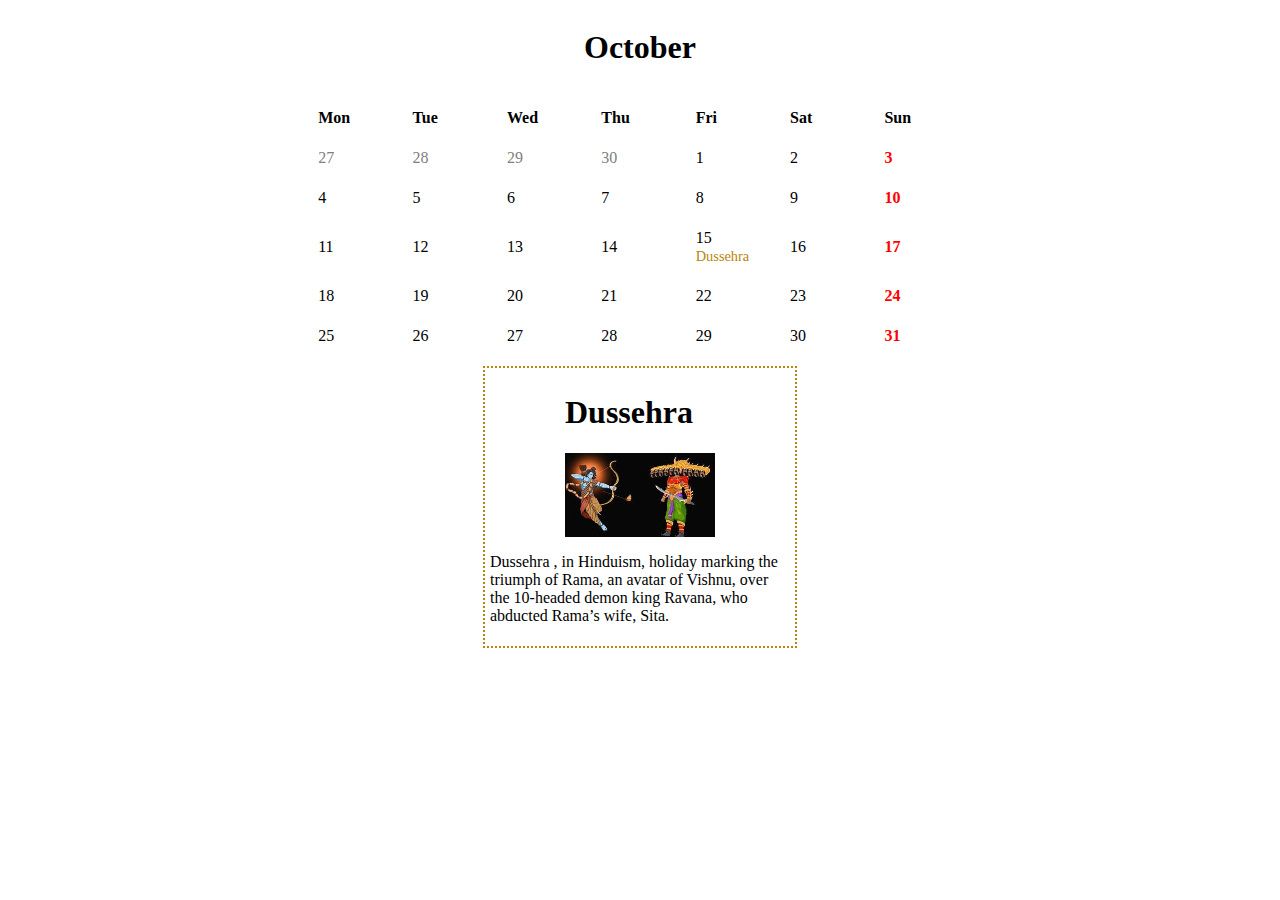
<file: oct.html>
<!DOCTYPE html>
<html lang="en">
<head>
    <title>Document</title>
    <meta charset="UTF-8">
    <meta http-equiv="X-UA-Compatible" content="IE=edge">
    <meta name="viewport" content="width=device-width, initial-scale=1.0">
    <link rel="stylesheet" href="style.css">
    
</head>
<body>
    <table style="border-spacing:15px 20px" id="october" class="center_table">
        <caption><h1>October</h1></caption>
        <tr>
            <td class="name_Of_days">Mon</td>
            <td class="name_Of_days">Tue</td>
            <td class="name_Of_days">Wed</td>
            <td class="name_Of_days">Thu</td>
            <td class="name_Of_days">Fri</td>
            <td class="name_Of_days">Sat</td>
            <td class="name_Of_days">Sun</td>
           
        </tr>
        <tr>
            
            <td class="prev_or_next">27</td>
            <td class="prev_or_next">28</td>
            <td class="prev_or_next">29</td>
            <td class="prev_or_next">30</td>
           <td>1</td>
           <td>2</td>
            <td class="sunday">3</td>
            

        </tr>
        <tr>
            
            <td>4</td>
            <td>5</td>
            <td>6</td>
            <td>7</td>
            <td>8</td>
            <td>9</td>
            <td class="sunday">10</td>
           

        </tr>
        <tr>
            
            <td>11</td>
            <td>12</td>
            <td>13</td>
            <td>14</td>
            <td onmouseover="dussehra()">15<br><span class="holidays_in_india">Dussehra</td>
            <td>16</td>
            <td class="sunday">17</td>
            

        </tr>
        <tr>
            
            <td>18</td>
            <td>19</td>
            <td>20</td>
            <td>21</td>
            <td>22</td>
            <td>23</td>
            <td class="sunday">24</td>
            

        </tr>
        <tr>
           
            <td>25</td>
            <td >26</td>
            <td >27</td>
            <td>28</td>
            <td>29</td>
            <td>30</td>
            <td class="sunday">31</td>

        </tr>
        
        
    </table>
    <div class="fest-description-india">
        <h1 class="center">Dussehra</h1>
        <div class="festival">
            <img src="dussehra.jpg" alt="newYear" class="center_img ">
        </div>
        <div class="description">
            <p class="describe">Dussehra , in Hinduism, holiday marking the triumph of Rama, an avatar of Vishnu, over the 10-headed demon king Ravana, who abducted Rama’s wife, Sita. </p>
        </div>
    </div>
    <script src="script.js"></script>
    </body>
    </html>
</file>
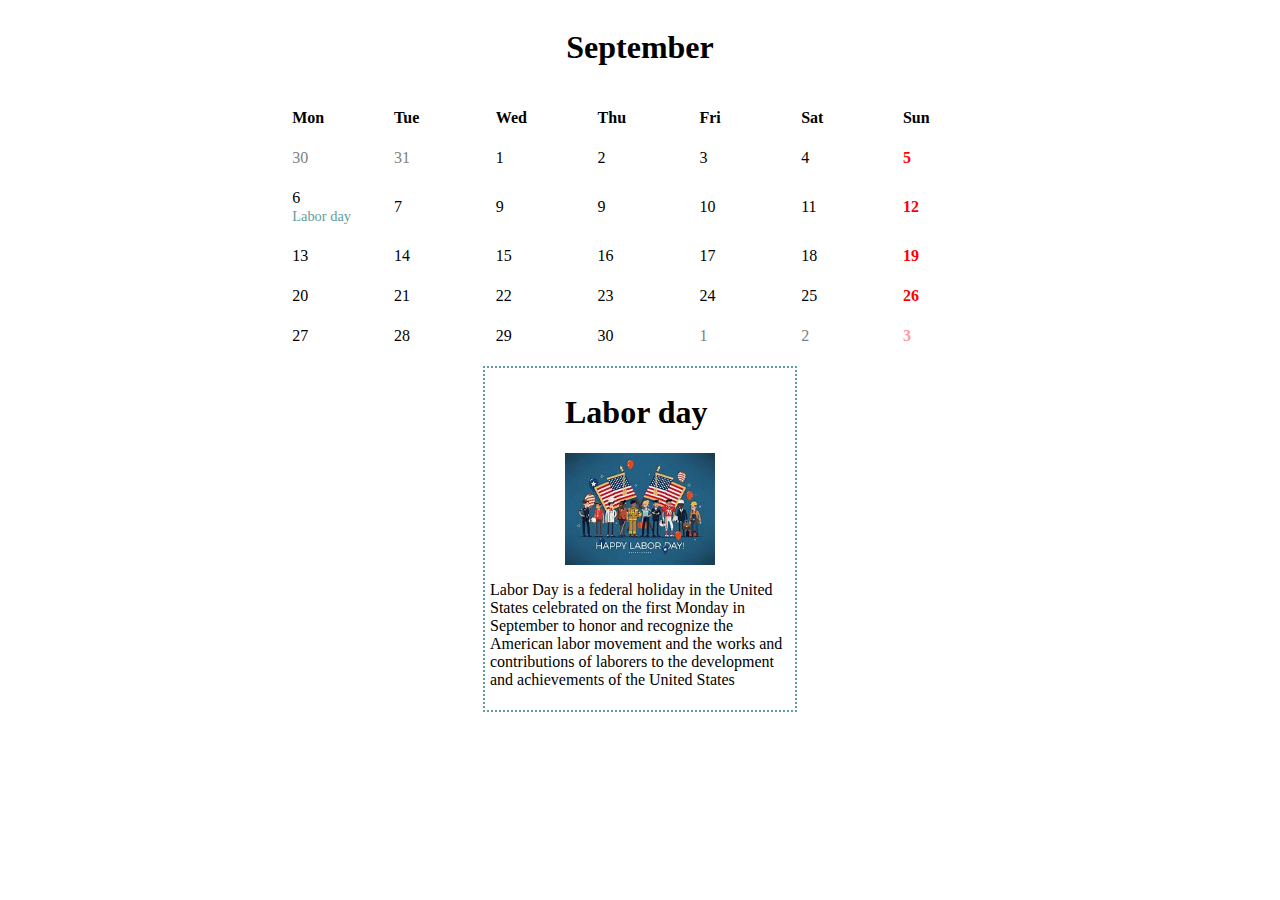
<file: sep.html>
<!DOCTYPE html>
<html lang="en">
<head>
    <title>Document</title>
    <meta charset="UTF-8">
    <meta http-equiv="X-UA-Compatible" content="IE=edge">
    <meta name="viewport" content="width=device-width, initial-scale=1.0">
    <link rel="stylesheet" href="style.css"
    
</head>
<body>
    <table style="border-spacing:15px 20px" id="september" class="center_table">
        <caption><h1>September</h1></caption>
        <tr>
            <td class="name_Of_days">Mon</td>
            <td class="name_Of_days">Tue</td>
            <td class="name_Of_days">Wed</td>
            <td class="name_Of_days">Thu</td>
            <td class="name_Of_days">Fri</td>
            <td class="name_Of_days">Sat</td>
            <td class="name_Of_days">Sun</td>
           
        </tr>
        <tr>
            <td class="prev_or_next">30</td>
            <td class="prev_or_next">31</td>
            <td>1</td>
            <td >2</td>
            <td>3</td>
            <td>4</td>
            <td class="sunday">5</td>
            

        </tr>
        <tr>
            <td onmouseover="laborDay()">6<br><span class="holidays_in_dallas">Labor day</span></td>
            <td>7</td>
            <td>9</td>
            <td>9</td>
            <td>10</td>
            <td>11</td>
            <td class="sunday">12</td>
           

        </tr>
        <tr>
            <td>13</td>
            <td>14</td>
            <td>15</td>
            <td>16</td>
            <td>17</td>
            <td>18</td>
            <td class="sunday">19</td>
            

        </tr>
        <tr>
            <td>20</td>
            <td>21</td>
            <td>22</td>
            <td>23</td>
            <td>24</td>
            <td>25</td>
            <td class="sunday">26</td>
            

        </tr>
        <tr>
            <td>27</td>
            <td>28</td>
            <td>29</td>
            <td >30</td>
            <td class="prev_or_next">1</td>
            <td class="prev_or_next">2</td>
            <td class="sunday" style="opacity:0.4">3</td>

        </tr>
        
        
    </table>
    <div class="fest-description-dallas">
        <h1 class="center">Labor day</h1>
        <div class="festival">
            <img src="laborDay.jpg" alt="newYear" class="center_img ">
        </div>
        <div class="description">
            <p class="describe">Labor Day is a federal holiday in the United States celebrated on the first Monday in September to honor and recognize the American labor movement and the works and contributions of laborers to the development and achievements of the United States</p>
        </div>
        </div>
    <script src="script.js"></script>
    </body>
    </html>
</file>
<file: style.css>
.name_Of_days{
    font-weight:bold
}
.sunday{
    color:red;
    font-weight: bold;
}
td{
    
   
    width:10%;
   
}
div{
  margin-bottom:2%;
}
td:hover{
    background-color:teal;
    opacity: 0.4;
    font-weight: bold;
}
.img_conatiner{
  margin-top: 0vh;
}

.prev_or_next{
    color:grey;
    /* opacity:0.6; */
}
.holidays_in_india
{
    color:darkgoldenrod;
    font-size: 0.9em;
}
.holidays_in_dallas
{
    color:cadetblue;
    font-size: 0.9em;
}
caption{
    font-weight: bolder;
}
img{
  width:50%;
  height: 30%;
}
.center{
 
  display: block;
  margin-left: 25%;
margin-right: 25%;
  width: 50%;
  }
  .center_dropdown{
    display: block;
    margin-left: 25%;
  margin-right: 25%;
    width: 50%;
  }
  .button_size{
    width:auto;
    height:auto;
  }
  .my-menu{
    text-align: center;
  }
  .welcome{
    margin:10vh;
  }
  .center_table{
    margin-left: auto;
    margin-right:auto;
  }
  .center_img{
    display: block;
    margin-left: auto;
    margin-right: auto;
    width: 50%;
  }
  .fest-description-india{
  padding:5px;
      width: 300px;
      margin: auto;
      border: 2px dotted darkgoldenrod;
      margin-bottom:10px;
    
  }
  .fest-description-dallas{
    padding:5px;
      width: 300px;
      margin: auto;
      border: 2px dotted cadetblue;
      margin-bottom:10px;
  }.form{
    width:45%;
    padding: 10px;
  }
</file>
